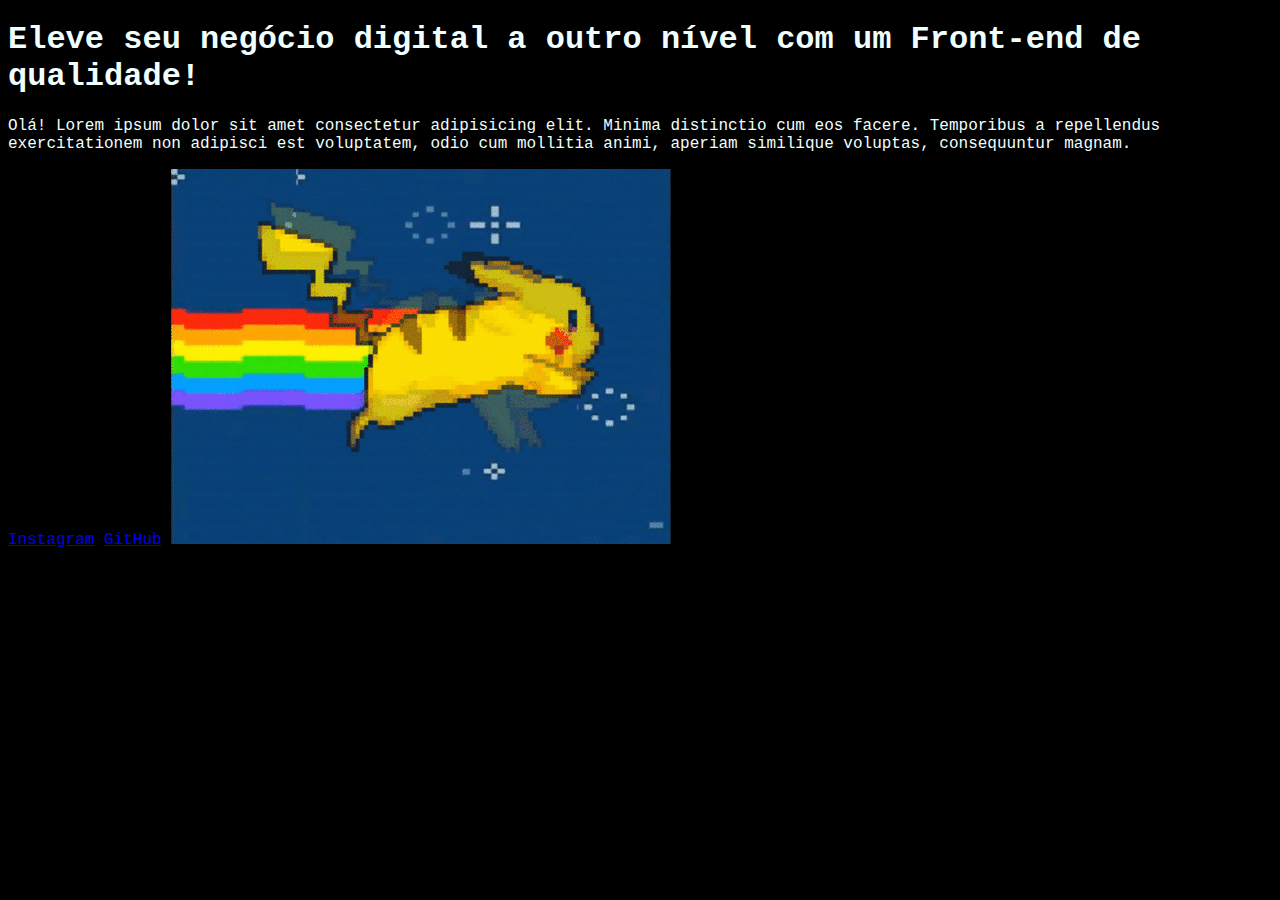
<file: Front-end/index.html>
<!DOCTYPE html>
<html lang="pt-br">
<head>
    <meta charset="UTF-8">
    <meta http-equiv="X-UA-Compatible" content="IE-edge">
    <meta name="viewport" content="width=device-width, initial-scale=1.0">
    <title>Portfolio</title>

    <link rel="stylesheet" href="style.css">
</head>
<body>
    <header></header>
    <main>
        <h1>Eleve seu negócio digital a outro nível <strong>com um Front-end de qualidade!</strong></h1>
        <p>Olá! Lorem ipsum dolor sit amet consectetur adipisicing elit. Minima distinctio cum eos facere. Temporibus a repellendus exercitationem non adipisci est voluptatem, odio cum mollitia animi, aperiam similique voluptas, consequuntur magnam.</p>
        <a href="https://www.instagram.com/">Instagram</a>
        <a href="https://github.com/">GitHub</a>
        <img src="nyan-pikachu.gif">
    </main>
    <footer></footer>
</body>
</html>
</file>
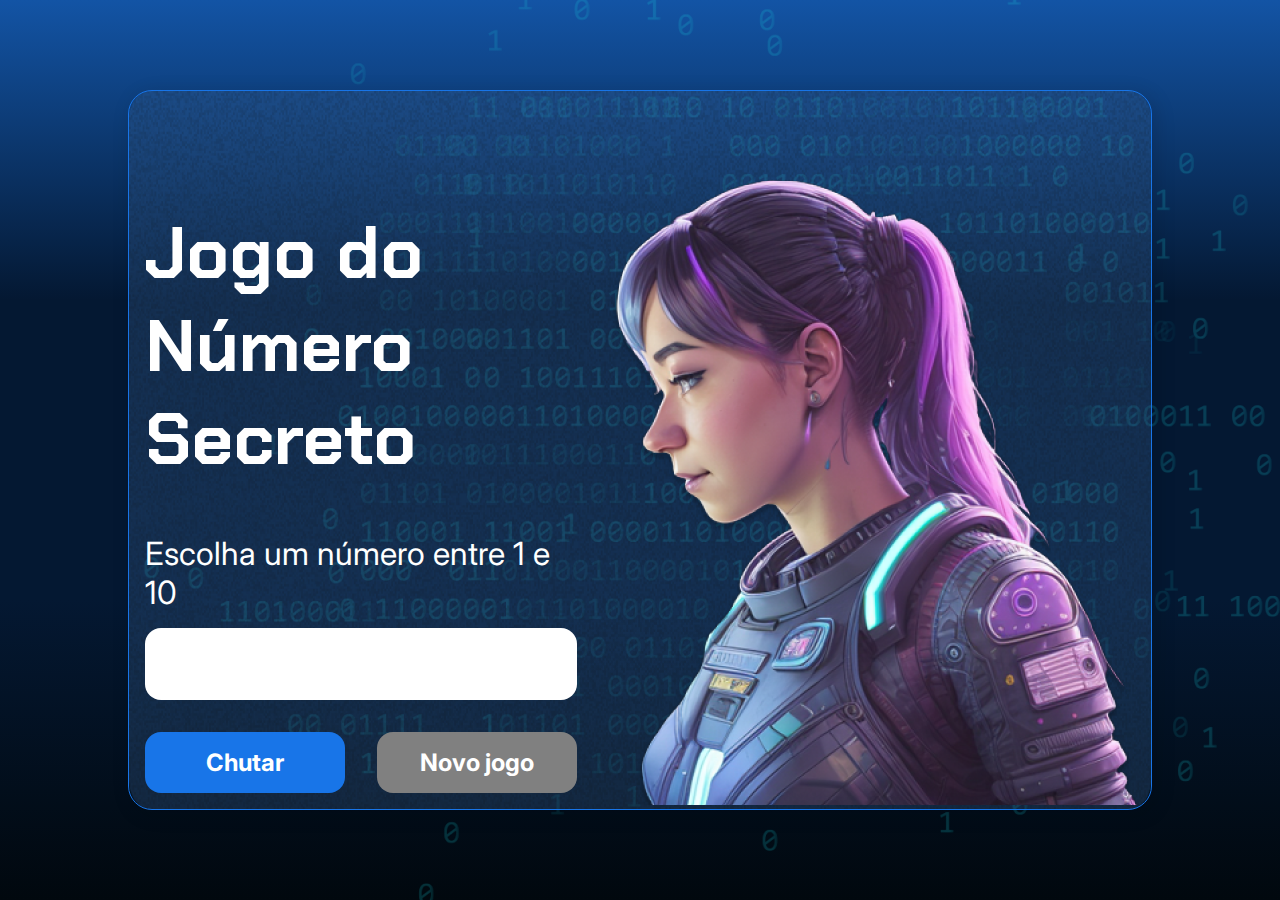
<file: Jogo-número-secreto/index.html>
<!DOCTYPE html>
<html lang="pt-br">

<head>
    <meta charset="UTF-8">
    <meta name="viewport" content="width=device-width, initial-scale=1.0">
    <script src="https://code.responsivevoice.org/responsivevoice.js"></script>
    <link rel="preconnect" href="https://fonts.googleapis.com">
    <link rel="preconnect" href="https://fonts.gstatic.com" crossorigin>
    <link href="https://fonts.googleapis.com/css2?family=Chakra+Petch:wght@700&family=Inter:wght@400;700&display=swap"
        rel="stylesheet">
    <link rel="stylesheet" href="style.css">
    <title>JS Game</title>
</head>

<body>

    <div class="container">
        <div class="container__conteudo">
            <div class="container__informacoes">
                <div class="container__texto">
                    <h1></h1>
                    <p class="texto__paragrafo"></p>
                </div>
                <input type="number" min="1" max="10" class="container__input">
                <div class="chute container__botoes">
                    <button onclick="verificarChute()" class="container__botao">Chutar</button>
                    <button onclick="init()" id="reiniciar" class="container__botao" disabled>Novo jogo</button>
                </div>
            </div>
            <img src="./img/ia.png" alt="Uma pessoa olhando para a esquerda" class="container__imagem-pessoa" />
        </div>
    </div>




    <script src="app.js" defer></script>
</body>

</html>
</file>
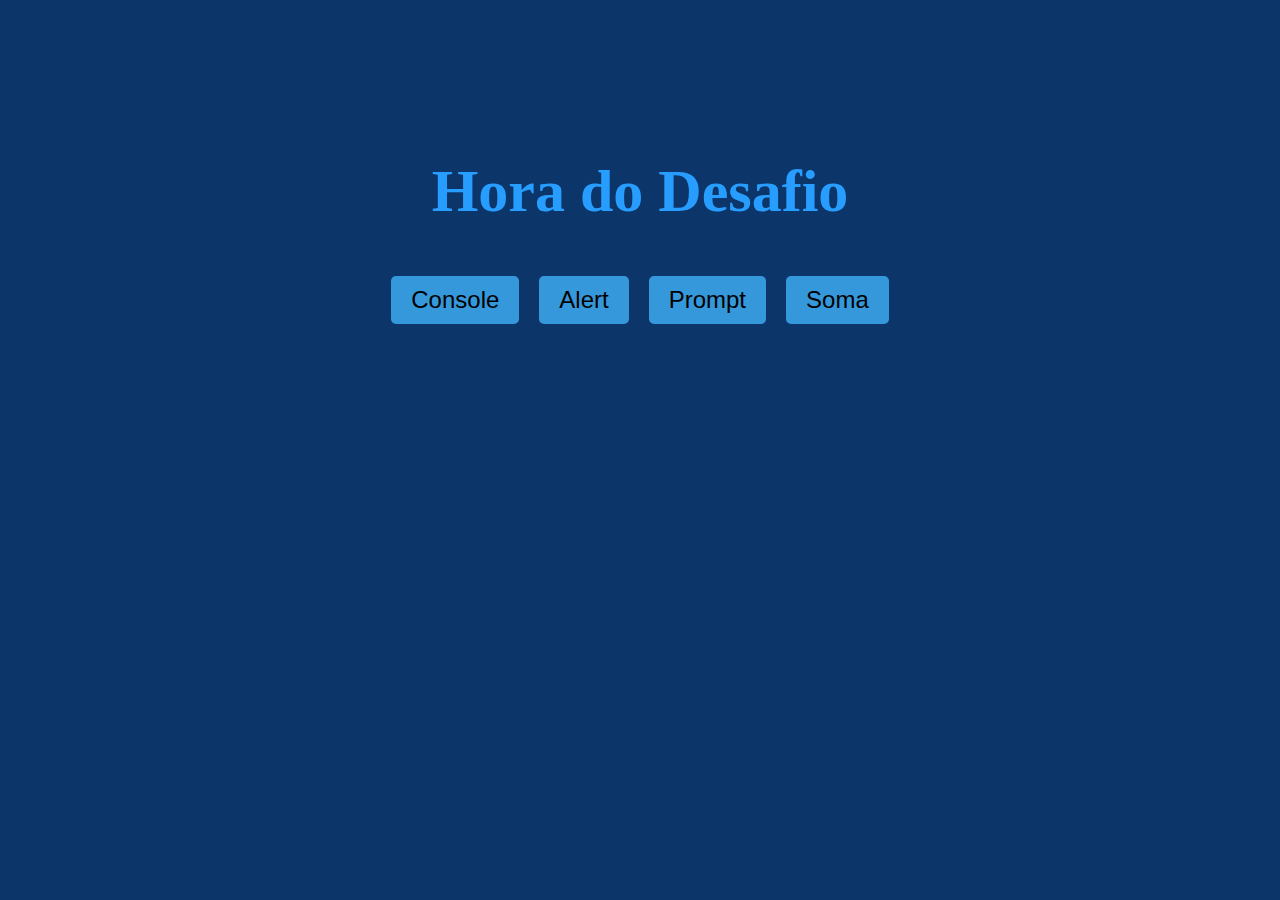
<file: Desafios/desafio_1/index.html>
<!DOCTYPE html>
<html lang="en">
<head>
    <meta charset="UTF-8">
    <meta name="viewport" content="width=device-width, initial-scale=1.0">
    <link rel="stylesheet" href="style.css">
    <title>Document</title>
</head>
<body>
    <header>
        <h1></h1>
    </header>
    <main class="container">
        <button onclick="" class="button">Console</button>
        <button onclick="" class="button">Alert</button>
        <button onclick="" class="button">Prompt</button>
        <button onclick="" class="button">Soma</button>
    </main>

      <script src="app.js"></script>
</body>
</html>
</file>
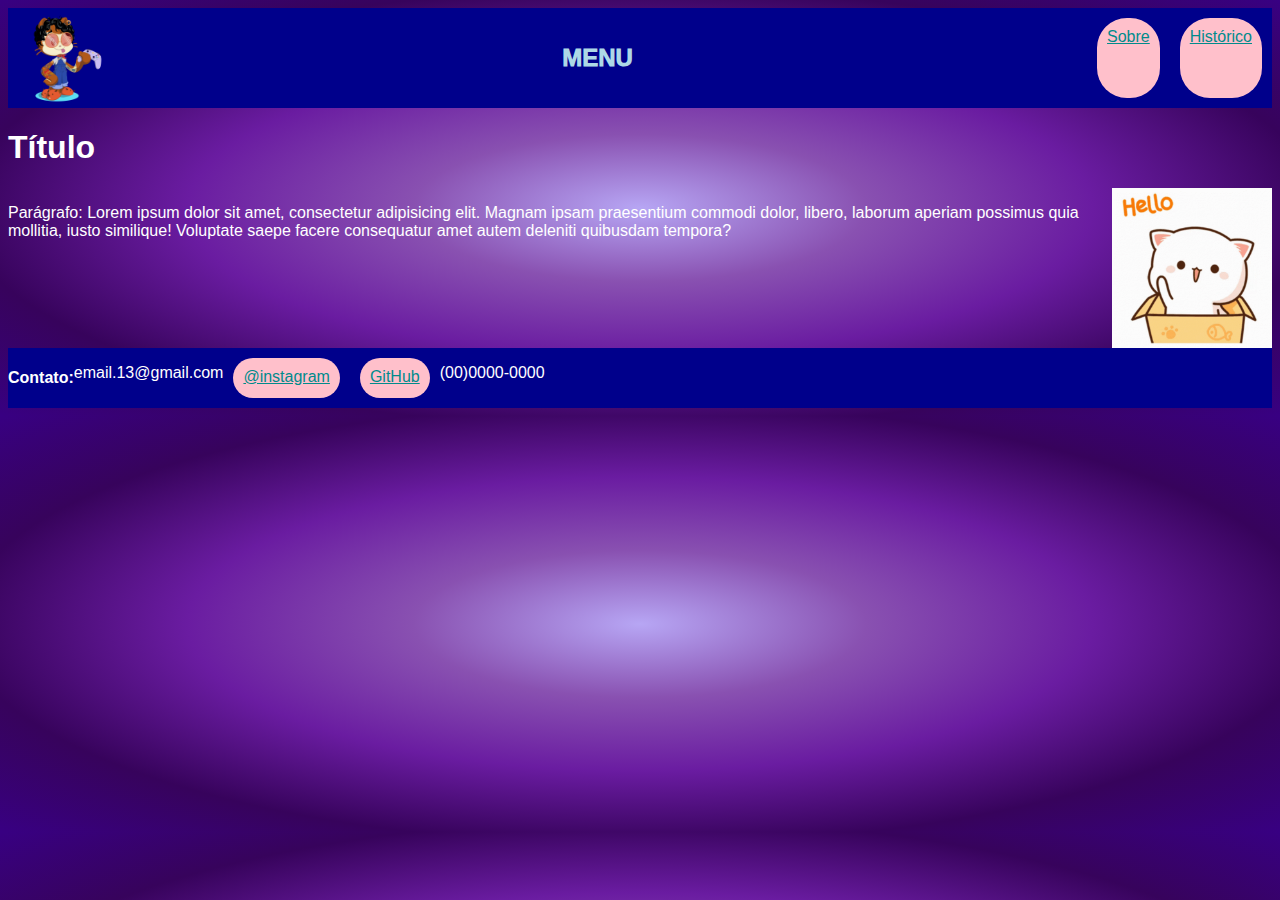
<file: Desafios/desafio_front1/index.html>
<!DOCTYPE html>
<html lang="pt-br">
<head>
    <meta charset="UTF-8">
    <meta http-equiv="X-UA-Compatible" content="IE-edge">
    <meta name="viewport" content="width=device-width, initial-scale=1.0">
    <title>Mão na Massa #1</title>
    <link rel="stylesheet" href="style.css">
</head>
<body>
    <header>
        <img height="100px" src="octocat-1698889785678.png" alt="MyOctocat">
        <h2>MENU</h2>
        <a href="">Sobre</a>
        <a href="">Histórico</a>
    </header>
    <main>
        <h1>Título</h1>
        <div><p>Parágrafo: Lorem ipsum dolor sit amet, consectetur adipisicing elit. Magnam ipsam praesentium commodi dolor, libero, laborum aperiam possimus quia mollitia, iusto similique! Voluptate saepe facere consequatur amet autem deleniti quibusdam tempora?</p>
        <img src="hello.gif" alt="Cat in box says Hi"></div>
    </main>
    <footer>
        <h4>Contato:</h4>
        <div>
            <p>email.13@gmail.com</p>
            <a href="https://www.instagram.com/">@instagram</a>
            <a href="https://github.com/">GitHub</a>
            <p>(00)0000-0000</p>
            </div>
    </footer>
</body>
</html>
</file>
<file: Front-end/style.css>
body{
    background-color: black;
    color: azure;
    font-family: 'Courier New', Courier, monospace;
}
</file>
<file: Jogo-número-secreto/style.css>
* {
    box-sizing: border-box;
    margin: 0;
    padding: 0;
    color: white;
}

body {
    background: linear-gradient(#1354A5 0%, #041832 33.33%, #041832 66.67%, #01080E 100%);
    height: 100vh;
    display: flex;
    align-items: center;
    justify-content: center;
}


body::before {
    background-image: url("img/code.png");
    background-repeat: no-repeat;
    background-position: right;
    content: "";
    display: block;
    position: absolute;
    width: 100%;
    height: 100%;
    opacity: 0.4;
}

.container {
    width: 80%;
    height: 80%;
    display: flex;
    align-items: center;
    justify-content: space-between;
    border-radius: 24px;
    border: 1px solid #1875E8;
    box-shadow: 4px 4px 20px 0px rgba(1, 8, 14, 0.15);
    background-image: url("img/Ruido.png");
    background-size: 100% 100%;
    position: relative;
}


.container__conteudo {
    display: flex;
    align-items: center;
    position: absolute;
    bottom: 0;
}

.container__informacoes {
    flex: 1;
    padding: 1rem;
}

.container__botao {
    border-radius: 16px;
    background: #1875E8;
    padding: 16px 24px;
    width: 100%;
    font-size: 24px;
    font-weight: 700;
    border: none;
    margin-top: 2rem;
}

.container__texto {
    margin: 16px 0 16px 0;
}

.container__texto-azul {
    color: #1875E8;
}

.container__input {
    width: 100%;
    height: 72px;
    border-radius: 16px;
    background-color: #FFF;
    border: none;
    color: #1875E8;
    padding: 2rem;
    font-size: 24px;
    font-weight: 700;
    font-family: 'Inter', sans-serif;
}

.container__botoes {
    display: flex;
    gap: 2em;
}

h1 {
    font-family: 'Chakra Petch', sans-serif;
    font-size: 72px;
    padding-bottom: 3rem;
}

p,
button {
    font-family: 'Inter', sans-serif;
}

.texto__paragrafo {
    font-size: 32px;
    font-weight: 400;
}

button:disabled {
    background-color: gray;
}

@media screen and (max-width: 1250px) {

    h1 {
        font-size: 50px;
    }

    .container__botao {
        font-size: 16px;
    }


    .texto__paragrafo {
        font-size: 24px;
    }

    .container__imagem-pessoa {
        display: none;
    }

    .container__conteudo {
        display: block;
        position: inherit;
    }

    .container__informacoes {
        padding: 1rem
    }
}
</file>
<file: Desafios/desafio_1/style.css>
header {
  text-align: center;
  font-size: 30px;
  color: #279EFF;
}

main, html {
  margin: 0;
  padding: 0;
  height: 50%;
  display: flex;
  justify-content: center;
  align-items: center;
  background-color: #0C356A;
}

.container {
  text-align: center;
  color: #279EFF;
}

.button {
  padding: 10px 20px;
  margin: 10px;
  font-size: 24px;
  border: none;
  background-color: #3498db;
  cursor: pointer;
  border-radius: 5px;
}

.button:hover {
  background-color: #2980b9;
}
</file>
<file: Desafios/desafio_front1/style.css>
body{
    background: radial-gradient(rgb(183, 166, 244), rgb(137, 81, 177), #6a1ca1, rgb(55, 3, 92), rgb(56, 0, 130));
    color: #fff;
    font-family:Verdana, Geneva, Tahoma, sans-serif
}

header, footer{
    background-color: darkblue;
    display: flex;
    margin: auto;
}

a{
    color: darkcyan;
    background-color: pink;
    border-radius: 30px;
    padding: 10px;
    margin: 10px;
    text-align: justify;
    align-items: baseline;
    display: block;
}

h2{
    border: 5px;
    border-color: antiquewhite;
    padding: 10px;
    margin: auto;
    font-weight: 1000;
    color:lightblue;
}
main{
display: flex;
flex-direction: column;
}

div{
    display: flex;
}

main img{
    height: 10rem;
}
</file>
